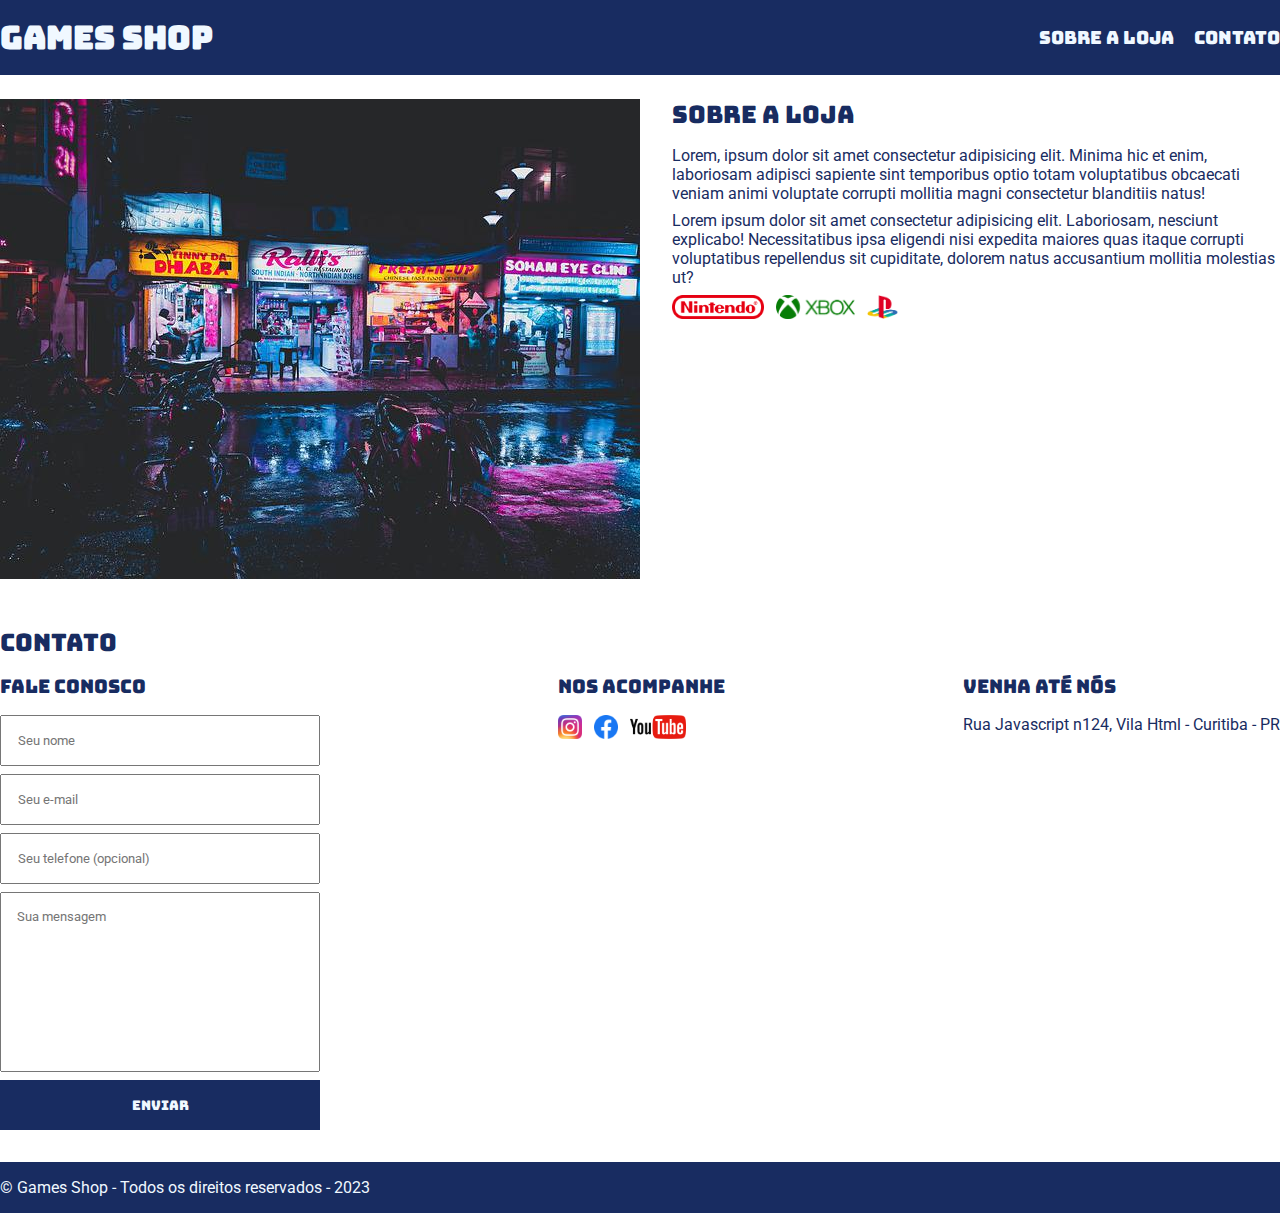
<file: index.html>
<!DOCTYPE html>
<html lang="pt-br">
<head>
    <meta charset="UTF-8">
    <meta http-equiv="X-UA-Compatible" content="IE=edge">
    <meta name="viewport" content="width=device-width, initial-scale=1.0">
    <title>Games Shop</title>
    <link rel="stylesheet" href="main.css">

    <link rel="preconnect" href="https://fonts.googleapis.com">
    <link rel="preconnect" href="https://fonts.gstatic.com" crossorigin>
    <link href="https://fonts.googleapis.com/css2?family=Bungee&family=Roboto&display=swap" rel="stylesheet">
</head>
<body>
    <header>
        <div class="container">
        <h1> Games Shop</h1>
        <nav>
            <ul>
                <li>
                    <a href="#about">Sobre a loja</a>
                </li>
                <li>
                    <a href="#contact">Contato</a>
                </li>
            </ul>
        </nav>
        </div>
    </header>
    <section id="about">
        <div class="container">
            <img class="store-front" src="./img/loja.jpg" alt="fachada da loja"/>
            <div>
                <h2>Sobre a loja</h2>
                <p>
                    Lorem, ipsum dolor sit amet consectetur adipisicing elit. Minima hic et enim, laboriosam adipisci sapiente sint temporibus optio totam voluptatibus obcaecati veniam animi voluptate corrupti mollitia magni consectetur blanditiis natus!
                </p>
                <p>
                    Lorem ipsum dolor sit amet consectetur adipisicing elit. Laboriosam, nesciunt explicabo! Necessitatibus ipsa eligendi nisi expedita maiores quas itaque corrupti voluptatibus repellendus sit cupiditate, dolorem natus accusantium mollitia molestias ut?
                </p>
                <ul class="brands-list">
                    <li> <img src="./img/nintendo.png" alt="nintendo"></li>
                    <li> <img src="./img/xbox.png" alt="xbox"></li>
                    <li> <img src="./img/playstation.png" alt="playstation"></li>
                </ul>
            </div>
        </div>
    </section>
    <section id="contact">
        <div class="container">
            <h2>Contato</h2>
            <div class="contact-methods">
                <div>
                    <h3>Fale conosco</h3>
                    <form>
                        <input type="text" placeholder="Seu nome" required/>
                        <input type="email" placeholder="Seu e-mail" required/>
                        <input type="tel" placeholder="Seu telefone (opcional)"/>
                        <textarea placeholder="Sua mensagem" required></textarea>
                        <button type="submit">Enviar</button>
                    </form>
                </div>
                <div>
                    <h3>Nos acompanhe</h3>
                    <ul class="social-links">
                        <li>
                            <a href="#" title="Siga nos no instagram">
                                <img src="./img/instagram.png" alt="logo do instagram">
                            </a>
                        </li>
                        <li>
                            <a href="#" title="Siga nos no facebook">
                                <img src="./img/facebook.png" alt="logo do facebook">
                            </a>
                        </li>
                        <li>
                            <a href="#" title="Siga nos no youtube">
                                <img src="./img/youtube.png" alt="logo do youtube">
                            </a>
                        </li>
                    </ul>
                </div>
                <div>
                    <h3>Venha até nós</h3>
                    <p>
                        Rua Javascript n124, Vila Html - Curitiba - PR
                    </p>
                </div>
            </div>
        </div>
    </section>
    <footer>
        <div class="container">
            <p> &copy; Games Shop - Todos os direitos reservados - 2023</p>
        </div>
    </footer>
</body>
</html>
</file>
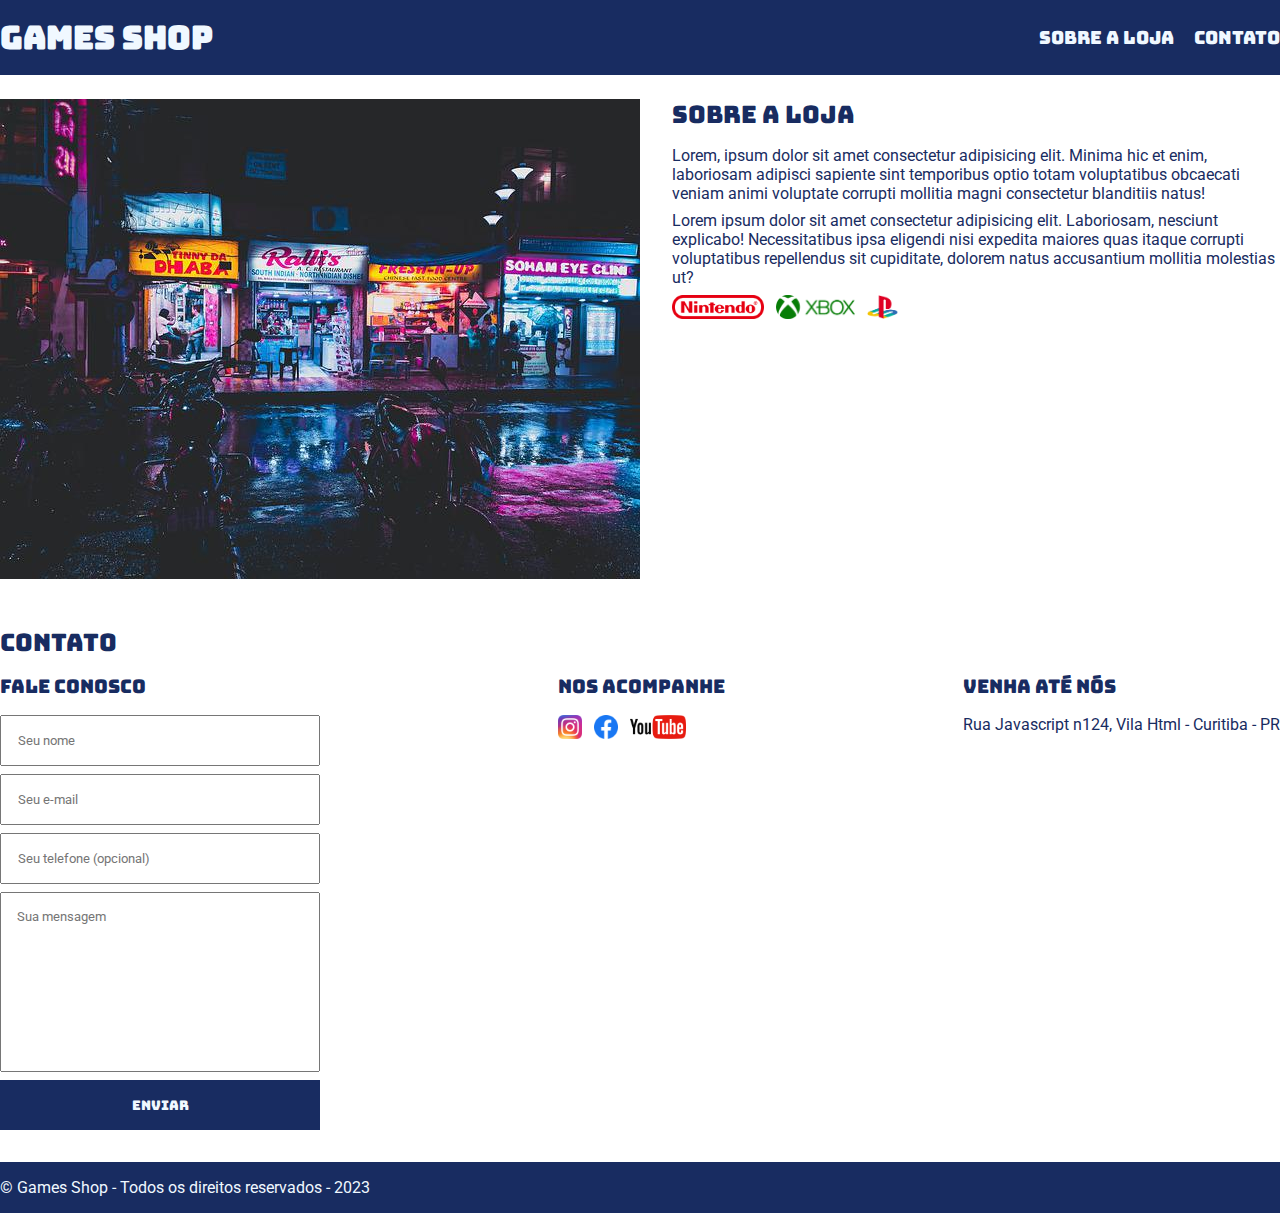
<file: img/index.html>
<!DOCTYPE html>
<html lang="pt-br">
<head>
    <meta charset="UTF-8">
    <meta http-equiv="X-UA-Compatible" content="IE=edge">
    <meta name="viewport" content="width=device-width, initial-scale=1.0">
    <title>Games Shop</title>
    <link rel="stylesheet" href="main.css">

    <link rel="preconnect" href="https://fonts.googleapis.com">
    <link rel="preconnect" href="https://fonts.gstatic.com" crossorigin>
    <link href="https://fonts.googleapis.com/css2?family=Bungee&family=Roboto&display=swap" rel="stylesheet">
</head>
<body>
    <header>
        <div class="container">
        <h1> Games Shop</h1>
        <nav>
            <ul>
                <li>
                    <a href="#about">Sobre a loja</a>
                </li>
                <li>
                    <a href="#contact">Contato</a>
                </li>
            </ul>
        </nav>
        </div>
    </header>
    <section id="about">
        <div class="container">
            <img class="store-front" src="./loja.jpg" alt="fachada da loja"/>
            <div>
                <h2>Sobre a loja</h2>
                <p>
                    Lorem, ipsum dolor sit amet consectetur adipisicing elit. Minima hic et enim, laboriosam adipisci sapiente sint temporibus optio totam voluptatibus obcaecati veniam animi voluptate corrupti mollitia magni consectetur blanditiis natus!
                </p>
                <p>
                    Lorem ipsum dolor sit amet consectetur adipisicing elit. Laboriosam, nesciunt explicabo! Necessitatibus ipsa eligendi nisi expedita maiores quas itaque corrupti voluptatibus repellendus sit cupiditate, dolorem natus accusantium mollitia molestias ut?
                </p>
                <ul class="brands-list">
                    <li> <img src="./nintendo.png" alt="nintendo"></li>
                    <li> <img src="./xbox.png" alt="xbox"></li>
                    <li> <img src="./playstation.png" alt="playstation"></li>
                </ul>
            </div>
        </div>
    </section>
    <section id="contact">
        <div class="container">
            <h2>Contato</h2>
            <div class="contact-methods">
                <div>
                    <h3>Fale conosco</h3>
                    <form>
                        <input type="text" placeholder="Seu nome" required/>
                        <input type="email" placeholder="Seu e-mail" required/>
                        <input type="tel" placeholder="Seu telefone (opcional)"/>
                        <textarea placeholder="Sua mensagem" required></textarea>
                        <button type="submit">Enviar</button>
                    </form>
                </div>
                <div>
                    <h3>Nos acompanhe</h3>
                    <ul class="social-links">
                        <li>
                            <a href="#" title="Siga nos no instagram">
                                <img src="./instagram.png" alt="logo do instagram">
                            </a>
                        </li>
                        <li>
                            <a href="#" title="Siga nos no facebook">
                                <img src="./facebook.png" alt="logo do facebook">
                            </a>
                        </li>
                        <li>
                            <a href="#" title="Siga nos no youtube">
                                <img src="./youtube.png" alt="logo do youtube">
                            </a>
                        </li>
                    </ul>
                </div>
                <div>
                    <h3>Venha até nós</h3>
                    <p>
                        Rua Javascript n124, Vila Html - Curitiba - PR
                    </p>
                </div>
            </div>
        </div>
    </section>
    <footer>
        <div class="container">
            <p> &copy; Games Shop - Todos os direitos reservados - 2023</p>
        </div>
    </footer>
</body>
</html>
</file>
<file: main.css>
* {
    margin: 0;
    padding: 0;
    box-sizing: border-box;
}

header,
section h2,
section h3,
form button {
    font-family: 'Bungee', cursive;
    font-weight: normal;
}

body, input, textarea {
    font-family: 'Roboto', sans-serif;
}

header {
    padding: 16px 0;
    background-color: #182c61;
    color: aliceblue;
}


header nav li {
    display: inline;
    margin-left: 16px;
    font-size: 18px;
}

header nav li a {
    color: aliceblue;
    text-decoration: none;
}

.container {
    max-width: 1280px;
    width: 100%;
    margin: 0 auto;
}

header .container,
section .container{
    display: flex;
    align-items: center;
    justify-content: space-between;
}

.brands-list img {
    height: 24px;
}

.brands-list li {
    display: inline;
    margin-right: 8px;
}

section .container {
    align-items: flex-start;
}

section {
    padding: 24px 0;
}

section h2 {
    margin-bottom: 16px;
}

section {
    color: #182c61;
}

section p {
    margin-bottom: 8px;
}

.store-front {
    margin-right: 32px;
}
.social-links img {
    height: 24px;
}

.social-links li {
    display: inline;
    margin-right: 8px;
}

.social-links li a {
text-decoration: none;
}

#contact .container {
    display: block;
}

.contact-methods {
    display: flex;
    justify-content: space-between;
}

form input,
form textarea,
form button {
display: block;
width: 320px;
margin-bottom: 8px;
padding: 16px;
}

form textarea {
    resize: none;
    height: 180px;
}

section h3 {
    margin-bottom: 16px;
}
form button {
    background-color: #182c61;
    color: aliceblue;
    border: none;
    cursor: pointer;
}

form button:hover {
    background-color: #5874c0;
}

input:focus, textarea:focus {
    outline-color: #182c61;
}
footer {
    background-color:#182c61;
    color: aliceblue;
    padding: 16px 0;
}
</file>
<file: img/main.css>
* {
    margin: 0;
    padding: 0;
    box-sizing: border-box;
}

header,
section h2,
section h3,
form button {
    font-family: 'Bungee', cursive;
    font-weight: normal;
}

body, input, textarea {
    font-family: 'Roboto', sans-serif;
}

header {
    padding: 16px 0;
    background-color: #182c61;
    color: aliceblue;
}


header nav li {
    display: inline;
    margin-left: 16px;
    font-size: 18px;
}

header nav li a {
    color: aliceblue;
    text-decoration: none;
}

.container {
    max-width: 1280px;
    width: 100%;
    margin: 0 auto;
}

header .container,
section .container{
    display: flex;
    align-items: center;
    justify-content: space-between;
}

.brands-list img {
    height: 24px;
}

.brands-list li {
    display: inline;
    margin-right: 8px;
}

section .container {
    align-items: flex-start;
}

section {
    padding: 24px 0;
}

section h2 {
    margin-bottom: 16px;
}

section {
    color: #182c61;
}

section p {
    margin-bottom: 8px;
}

.store-front {
    margin-right: 32px;
}
.social-links img {
    height: 24px;
}

.social-links li {
    display: inline;
    margin-right: 8px;
}

.social-links li a {
text-decoration: none;
}

#contact .container {
    display: block;
}

.contact-methods {
    display: flex;
    justify-content: space-between;
}

form input,
form textarea,
form button {
display: block;
width: 320px;
margin-bottom: 8px;
padding: 16px;
}

form textarea {
    resize: none;
    height: 180px;
}

section h3 {
    margin-bottom: 16px;
}
form button {
    background-color: #182c61;
    color: aliceblue;
    border: none;
    cursor: pointer;
}

form button:hover {
    background-color: #5874c0;
}

input:focus, textarea:focus {
    outline-color: #182c61;
}
footer {
    background-color:#182c61;
    color: aliceblue;
    padding: 16px 0;
}
</file>
